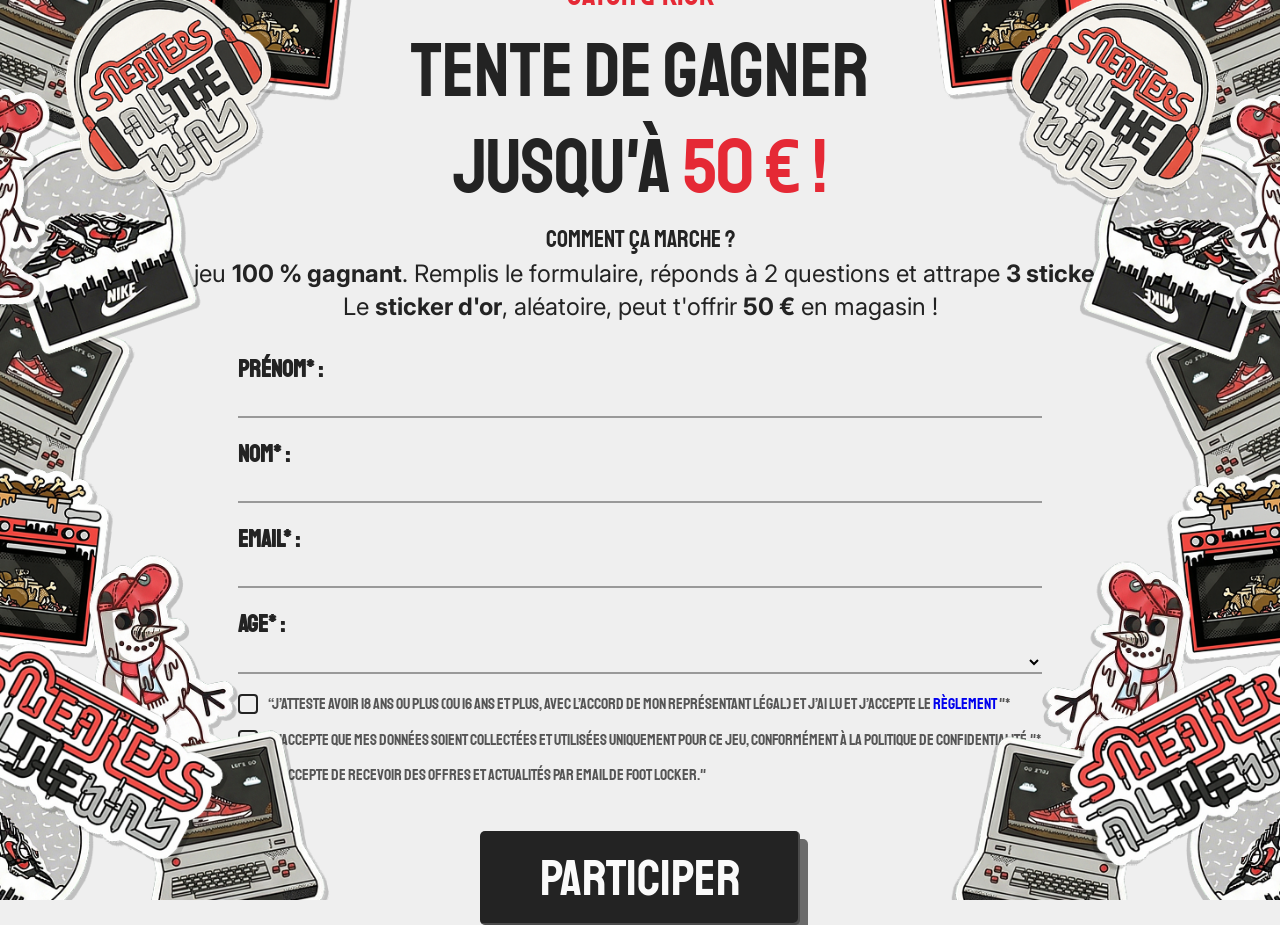
<file: index.html>
<!DOCTYPE html>
<html lang="fr">
<head>
    <meta charset="UTF-8">
    <meta name="viewport" content="width=device-width, initial-scale=1.0">
    <title>Accueil Catck & Kick</title>
    <link rel="shortcut icon" href="./assets/img/favicon.svg" type="image/x-icon">
    <link rel="stylesheet" href="./assets/css/style.css">

    <link rel="preconnect" href="https://fonts.googleapis.com">
    <link rel="preconnect" href="https://fonts.gstatic.com" crossorigin>
    <link href="https://fonts.googleapis.com/css2?family=Staatliches&display=swap" rel="stylesheet">
    
    <link rel="preconnect" href="https://fonts.googleapis.com">
    <link rel="preconnect" href="https://fonts.gstatic.com" crossorigin>
    <link href="https://fonts.googleapis.com/css2?family=Inter:ital,opsz,wght@0,14..32,100..900;1,14..32,100..900&display=swap" rel="stylesheet">

    
</head>
<body>
    <div class="compaign-container">
        <header>
            <h3 class="brand-sub">CATCH & KICK</h3>
            <h1 class="main-title">TENTE DE GAGNER <br>JUSQU'À <span class="highlight">50 € !</span></h1>
        </header>

        <div class="instructions">
            <h3>COMMENT ÇA MARCHE ?</h3>
            <p>Un jeu <strong>100 % gagnant</strong>. Remplis le formulaire, réponds à 2 questions et attrape <strong>3 stickers</strong>.<br>Le <strong>sticker d'or</strong>, aléatoire, peut t'offrir <strong>50 €</strong> en magasin !</p>
        </div>

        <form class="form" action="./pages/preference.html">
            <div class="form-container">
                <div class="form-group">
                    <label for="prenom">PRÉNOM* :</label>
                    <input type="text" id="prenom" required>
                </div>

                <div class="form-group">
                    <label for="nom">NOM* :</label>
                    <input type="text" id="nom" required>
                </div>

                <div class="form-group">
                    <label for="email">EMAIL* :</label>
                    <input type="email" id="email" required>
                </div>

                <div class="form-group">
                    <label for="age">AGE* :</label>
                    <select id="age" required>
                        <option value="" disabled selected></option>
                        <option value="18-25">18-25</option>
                        <option value="25+">25+</option>
                    </select>
                </div>

                <div class="checkbox-group">
                    <label class="custom-checkbox">
                        <input type="checkbox" required>
                        <span class="checkmark"></span>
                        <span class="text">“J’atteste avoir 18 ans ou plus (ou 16 ans et plus, avec l’accord de mon représentant légal) et j’ai lu et j’accepte le <a rel="stylesheet" href="./pages/reglement.html">règlement</a> "*</span>
                    </label>
                    
                    <label class="custom-checkbox">
                        <input type="checkbox" required>
                        <span class="checkmark"></span>
                        <span class="text">“J’accepte que mes données soient collectées et utilisées uniquement pour ce jeu, conformément à la politique de confidentialité."*</span>
                    </label>

                    <label class="custom-checkbox">
                        <input type="checkbox">
                        <span class="checkmark"></span>
                        <span class="text">“J’accepte de recevoir des offres et actualités par email de Foot Locker."</span>
                    </label>
                </div>
            </div>
            <button type="submit" class="cta-button">PARTICIPER</button>
        </form>
    </div>

    <img src="./assets/img/Big/stickers_left.png" alt="stickers" class="overlay-stickers left">
    <img src="./assets/img/Big/stickers_right.png" alt="stickers" class="overlay-stickers right">

    <div class="stickers-container-medium">
        <img src="./assets/img/Medium/stickers_left_medium.png" alt="stickers" class="overlay-stickers-medium left">
        <img src="./assets/img/Medium/stickers_right_medium.png" alt="stickers" class="overlay-stickers-medium right">
    </div>

    <div class="stickers-container-mobile">
        <img src="./assets/img/Small/Bottom_left_stickers.png" alt="stickers corner" class="sticker bottom-left">
        <img src="./assets/img/Small/Bottom_right_stickers.png" alt="stickers corner" class="sticker bottom-right">
        <img src="./assets/img/Small/Top_left_stickers.png" alt="stickers corner" class="sticker top-left">
        <img src="./assets/img/Small/Top_right_stickers.png" alt="stickers corner" class="sticker top-right">
    </div>

</body>
</html>
</file>
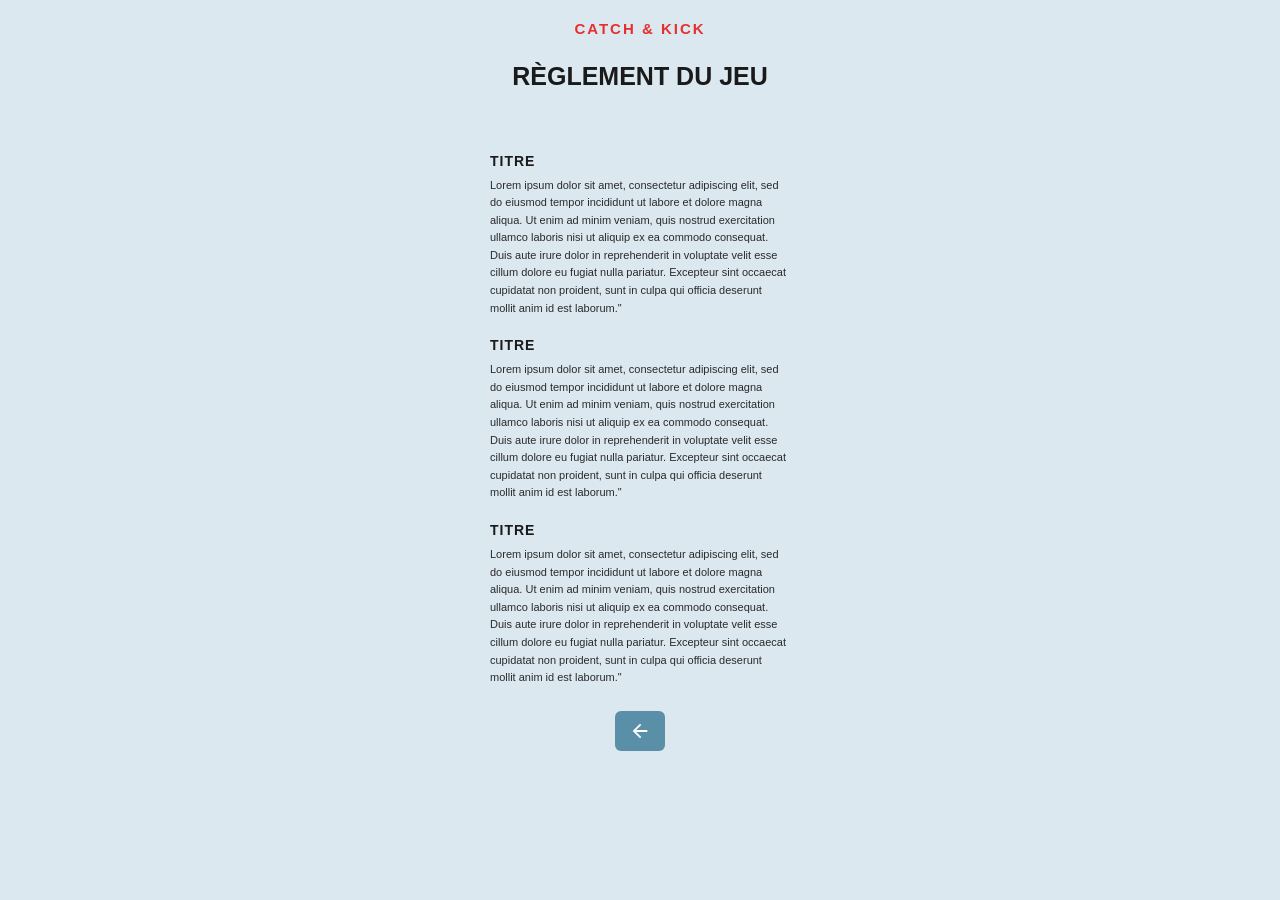
<file: Règlemets.html>
<!DOCTYPE html>
<html lang="en">
<head>
    <meta charset="UTF-8">
    <meta name="viewport" content="width=device-width, initial-scale=1.0">
    <title>Catch & Kick-Réglements </title>
    <link rel="stylesheet" href="style.css">

</head>
<body>
    <h2> CATCH & KICK </h2> <br>
    <h1> Règlement du jeu </h1> <br>

    <h3> titre  </h3>
    <p> Lorem ipsum dolor sit amet, consectetur adipiscing elit, sed do eiusmod tempor incididunt ut labore et dolore magna aliqua. Ut enim ad minim veniam, quis nostrud exercitation ullamco laboris nisi ut aliquip ex ea commodo consequat. Duis aute irure dolor in reprehenderit in voluptate velit esse cillum dolore eu fugiat nulla pariatur. Excepteur sint occaecat cupidatat non proident, sunt in culpa qui officia deserunt mollit anim id est laborum."</p>
    
     <h3> titre  </h3>
     <p> Lorem ipsum dolor sit amet, consectetur adipiscing elit, sed do eiusmod tempor incididunt ut labore et dolore magna aliqua. Ut enim ad minim veniam, quis nostrud exercitation ullamco laboris nisi ut aliquip ex ea commodo consequat. Duis aute irure dolor in reprehenderit in voluptate velit esse cillum dolore eu fugiat nulla pariatur. Excepteur sint occaecat cupidatat non proident, sunt in culpa qui officia deserunt mollit anim id est laborum."</p>
    
     <h3> titre  </h3>
      <p> Lorem ipsum dolor sit amet, consectetur adipiscing elit, sed do eiusmod tempor incididunt ut labore et dolore magna aliqua. Ut enim ad minim veniam, quis nostrud exercitation ullamco laboris nisi ut aliquip ex ea commodo consequat. Duis aute irure dolor in reprehenderit in voluptate velit esse cillum dolore eu fugiat nulla pariatur. Excepteur sint occaecat cupidatat non proident, sunt in culpa qui officia deserunt mollit anim id est laborum."</p>

      <div class="back-btn">
        <svg viewBox="0 0 24 24" xmlns="http://www.w3.org/2000/svg">
         <path d="M20 11H7.83l5.59-5.59L12 4l-8 8 8 8 1.41-1.41L7.83 13H20v-2z"/>
        </svg>
      </div>

      


    
</body>
</html>
</file>
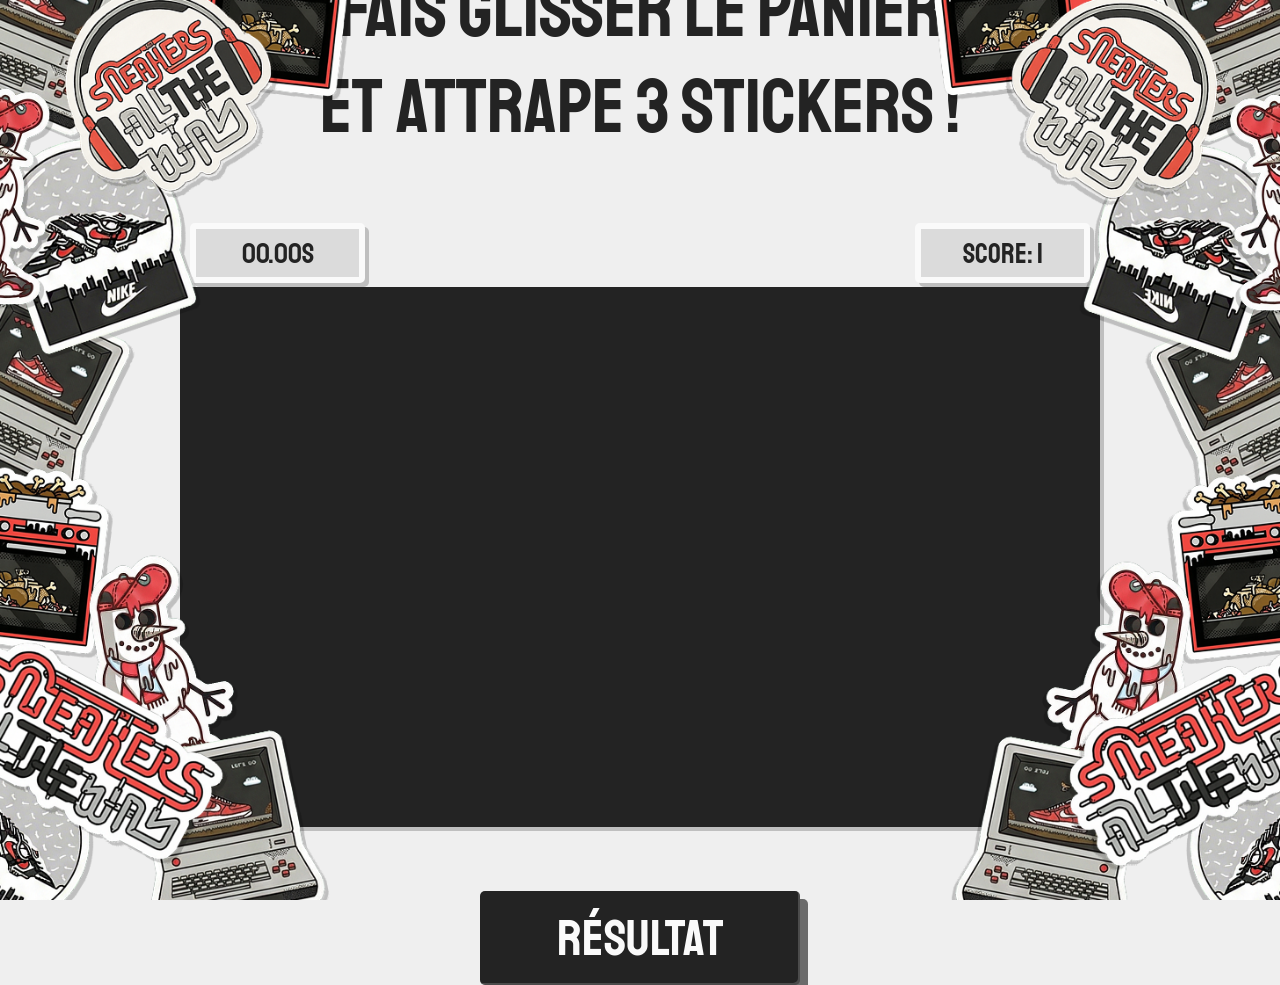
<file: pages/game.html>
<!DOCTYPE html>
<html lang="fr">
<head>
    <meta charset="UTF-8">
    <meta name="viewport" content="width=device-width, initial-scale=1.0">
    <title>Catch & Kick</title>
    <link rel="stylesheet" href="../assets/css/style.css">
    <link rel="shortcut icon" href="../assets/img/favicon.svg" type="image/x-icon">

    <link rel="preconnect" href="https://fonts.googleapis.com">
    <link rel="preconnect" href="https://fonts.gstatic.com" crossorigin>
    <link href="https://fonts.googleapis.com/css2?family=Staatliches&display=swap" rel="stylesheet">

    <link rel="preconnect" href="https://fonts.googleapis.com">
    <link rel="preconnect" href="https://fonts.gstatic.com" crossorigin>
    <link href="https://fonts.googleapis.com/css2?family=Inter:ital,opsz,wght@0,14..32,100..900;1,14..32,100..900&display=swap" rel="stylesheet">


</head>
<body>
    <header class="titles">
        <h3 class="brand-sub">CATCH & KICK</h3>
        <h1>FAIS GLISSER LE PANIER <br> ET ATTRAPE 3 STICKERS !</h1>
    </header>
    <div class="game">
        <div class="div_timer_score">
            <div class="t_score">00.00s</div>
            <div class="t_score">score: 1</div>
        </div>
        <div class="blackboard"></div>
    </div>
    <a href="./result.html" class="cta-button">Résultat</a>

    <img src="../assets/img/Big/stickers_left.png" alt="stickers" class="overlay-stickers left">
    <img src="../assets/img/Big/stickers_right.png" alt="stickers" class="overlay-stickers right">

    <div class="stickers-container-medium">
        <img src="../assets/img/Medium/stickers_left_medium.png" alt="stickers" class="overlay-stickers-medium left">
        <img src="../assets/img/Medium/stickers_right_medium.png" alt="stickers" class="overlay-stickers-medium right">
    </div>

    <div class="stickers-container-mobile">
        <img src="../assets/img/Small/Bottom_left_stickers.png" alt="stickers corner" class="sticker bottom-left">
        <img src="../assets/img/Small/Bottom_right_stickers.png" alt="stickers corner" class="sticker bottom-right">
        <img src="../assets/img/Small/Top_left_stickers.png" alt="stickers corner" class="sticker top-left">
        <img src="../assets/img/Small/Top_right_stickers.png" alt="stickers corner" class="sticker top-right">
    </div>
</body>
</html>
</file>
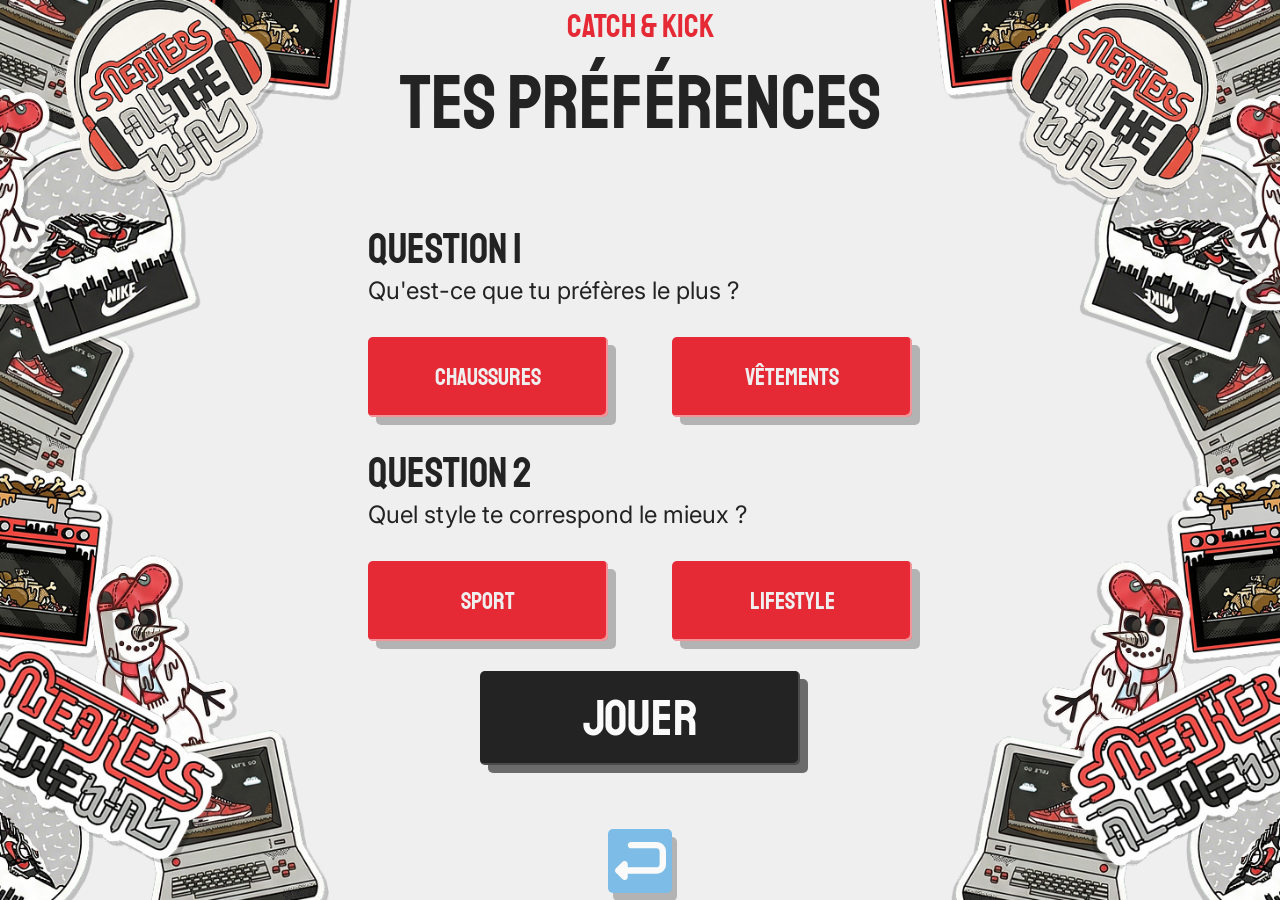
<file: pages/preference.html>
<!DOCTYPE html>
<html lang="fr">
<head>
    <meta charset="UTF-8">
    <meta name="viewport" content="width=device-width, initial-scale=1.0">
    <title>Catch & Kick - Préférences</title>
    <link rel="stylesheet" href="../assets/css/style.css">
    <link rel="shortcut icon" href="../assets/img/favicon.svg" type="image/x-icon">

    <link rel="preconnect" href="https://fonts.googleapis.com">
    <link rel="preconnect" href="https://fonts.gstatic.com" crossorigin>
    <link href="https://fonts.googleapis.com/css2?family=Staatliches&display=swap" rel="stylesheet">

    <link rel="preconnect" href="https://fonts.googleapis.com">
    <link rel="preconnect" href="https://fonts.gstatic.com" crossorigin>
    <link href="https://fonts.googleapis.com/css2?family=Inter:ital,opsz,wght@0,14..32,100..900;1,14..32,100..900&display=swap" rel="stylesheet">
</head>
<body>
    <header>
        <h3 class="brand-sub">CATCH & KICK</h3>
        <h1>TES PRÉFÉRENCES</h1>
    </header>

    <main_preference>
        <section class="question-block">
            <h2>QUESTION 1</h2>
            <p>Qu'est-ce que tu préfères le plus ?</p>
            <div class="button-group">
                <button class="btn-red">CHAUSSURES</button>
                <button class="btn-red">VÊTEMENTS</button>
            </div>
        </section>

        <section class="question-block">
            <h2>QUESTION 2</h2>
            <p>Quel style te correspond le mieux ?</p>
            <div class="button-group">
                <button class="btn-red">SPORT</button>
                <button class="btn-red">LIFESTYLE</button>
            </div>
        </section>

        <div class="footer-actions">
            <a class="cta-button" href="./game.html">JOUER</a>
        <div class="back-container">
            <a class="btn-back" href="../index.html"><img src="../assets/img/back.svg" alt="back button"></a>
        </div>
        </div>
    </main>

    <img src="../assets/img/Big/stickers_left.png" alt="stickers" class="overlay-stickers left">
    <img src="../assets/img/Big/stickers_right.png" alt="stickers" class="overlay-stickers right">

    <div class="stickers-container-medium">
        <img src="../assets/img/Medium/stickers_left_medium.png" alt="stickers" class="overlay-stickers-medium left">
        <img src="../assets/img/Medium/stickers_right_medium.png" alt="stickers" class="overlay-stickers-medium right">
    </div>

    <div class="stickers-container-mobile">
        <img src="../assets/img/Small/Bottom_left_stickers.png" alt="stickers corner" class="sticker bottom-left">
        <img src="../assets/img/Small/Bottom_right_stickers.png" alt="stickers corner" class="sticker bottom-right">
        <img src="../assets/img/Small/Top_left_stickers.png" alt="stickers corner" class="sticker top-left">
        <img src="../assets/img/Small/Top_right_stickers.png" alt="stickers corner" class="sticker top-right">
    </div>
</body>
</html>
</file>
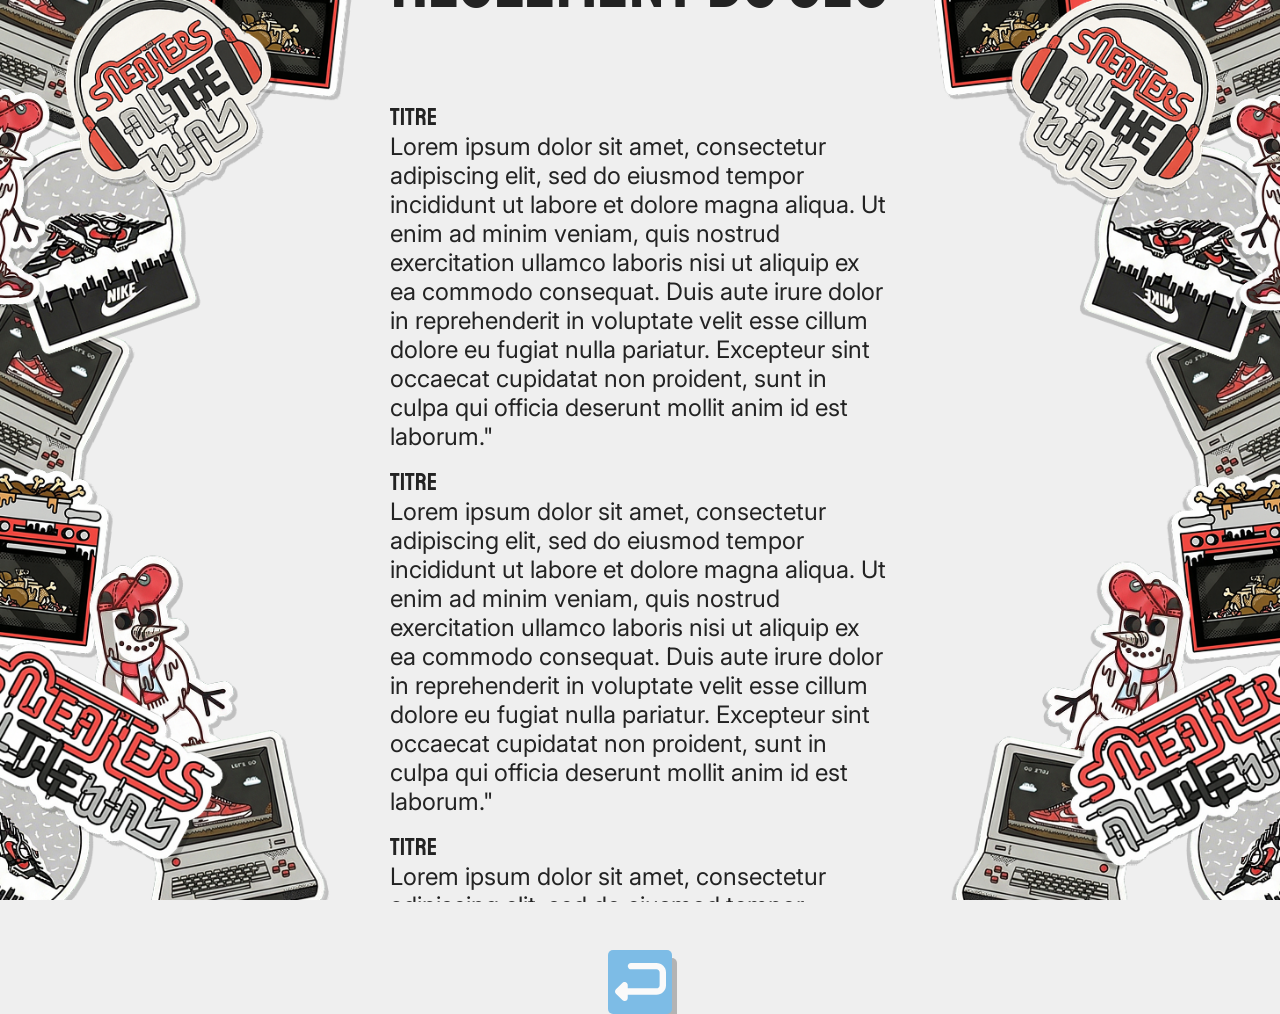
<file: pages/reglement.html>
<!DOCTYPE html>
<html lang="en">
<head>
  <meta charset="UTF-8">
  <meta name="viewport" content="width=device-width, initial-scale=1.0">
  <title>Catch & Kick - Règlement</title>
  <link rel="stylesheet" href="../assets/css/style.css">
  <link rel="shortcut icon" href="../assets/img/favicon.svg" type="image/x-icon">

  <link rel="preconnect" href="https://fonts.googleapis.com">
  <link rel="preconnect" href="https://fonts.gstatic.com" crossorigin>
  <link href="https://fonts.googleapis.com/css2?family=Staatliches&display=swap" rel="stylesheet">

  <link rel="preconnect" href="https://fonts.googleapis.com">
  <link rel="preconnect" href="https://fonts.gstatic.com" crossorigin>
  <link href="https://fonts.googleapis.com/css2?family=Inter:ital,opsz,wght@0,14..32,100..900;1,14..32,100..900&display=swap" rel="stylesheet">
</head>
  <body>
    <header>
      <h3 class="brand-sub">CATCH & KICK</h3>
      <h1>RÈGLEMENT DU JEU</h1>
    </header>

    <main class="main-rules">
      <div class="rules-container">
        <div class="rules">
        <h3>titre</h3>
        <p>Lorem ipsum dolor sit amet, consectetur adipiscing elit, sed do eiusmod tempor incididunt ut labore et dolore magna aliqua. Ut enim ad minim veniam, quis nostrud exercitation ullamco laboris nisi ut aliquip ex ea commodo consequat. Duis aute irure dolor in reprehenderit in voluptate velit esse cillum dolore eu fugiat nulla pariatur. Excepteur sint occaecat cupidatat non proident, sunt in culpa qui officia deserunt mollit anim id est laborum."</p>
        </div>

        <div class="rules">
        <h3>titre</h3>
        <p>Lorem ipsum dolor sit amet, consectetur adipiscing elit, sed do eiusmod tempor incididunt ut labore et dolore magna aliqua. Ut enim ad minim veniam, quis nostrud exercitation ullamco laboris nisi ut aliquip ex ea commodo consequat. Duis aute irure dolor in reprehenderit in voluptate velit esse cillum dolore eu fugiat nulla pariatur. Excepteur sint occaecat cupidatat non proident, sunt in culpa qui officia deserunt mollit anim id est laborum."</p>
        </div>

        <div class="rules">
        <h3>titre</h3>
        <p>Lorem ipsum dolor sit amet, consectetur adipiscing elit, sed do eiusmod tempor incididunt ut labore et dolore magna aliqua. Ut enim ad minim veniam, quis nostrud exercitation ullamco laboris nisi ut aliquip ex ea commodo consequat. Duis aute irure dolor in reprehenderit in voluptate velit esse cillum dolore eu fugiat nulla pariatur. Excepteur sint occaecat cupidatat non proident, sunt in culpa qui officia deserunt mollit anim id est laborum."</p>
        </div>

        <div class="rules">
        <h3>titre</h3>
        <p>Lorem ipsum dolor sit amet, consectetur adipiscing elit, sed do eiusmod tempor incididunt ut labore et dolore magna aliqua. Ut enim ad minim veniam, quis nostrud exercitation ullamco laboris nisi ut aliquip ex ea commodo consequat. Duis aute irure dolor in reprehenderit in voluptate velit esse cillum dolore eu fugiat nulla pariatur. Excepteur sint occaecat cupidatat non proident, sunt in culpa qui officia deserunt mollit anim id est laborum."</p>
        </div>

        <div class="rules">
        <h3>titre</h3>
        <p>Lorem ipsum dolor sit amet, consectetur adipiscing elit, sed do eiusmod tempor incididunt ut labore et dolore magna aliqua. Ut enim ad minim veniam, quis nostrud exercitation ullamco laboris nisi ut aliquip ex ea commodo consequat. Duis aute irure dolor in reprehenderit in voluptate velit esse cillum dolore eu fugiat nulla pariatur. Excepteur sint occaecat cupidatat non proident, sunt in culpa qui officia deserunt mollit anim id est laborum."</p>
        </div>

        <div class="rules">
        <h3>titre</h3>
        <p>Lorem ipsum dolor sit amet, consectetur adipiscing elit, sed do eiusmod tempor incididunt ut labore et dolore magna aliqua. Ut enim ad minim veniam, quis nostrud exercitation ullamco laboris nisi ut aliquip ex ea commodo consequat. Duis aute irure dolor in reprehenderit in voluptate velit esse cillum dolore eu fugiat nulla pariatur. Excepteur sint occaecat cupidatat non proident, sunt in culpa qui officia deserunt mollit anim id est laborum."</p>
        </div>

      </div>

      <a class="btn-back" href="../index.html"><img src="../assets/img/back.svg" alt="back button"></a>
    </main>
    
    <img src="../assets/img/Big/stickers_left.png" alt="stickers" class="overlay-stickers left">
    <img src="../assets/img/Big/stickers_right.png" alt="stickers" class="overlay-stickers right">

    <div class="stickers-container-medium">
        <img src="../assets/img/Medium/stickers_left_medium.png" alt="stickers" class="overlay-stickers-medium left">
        <img src="../assets/img/Medium/stickers_right_medium.png" alt="stickers" class="overlay-stickers-medium right">
    </div>

    <div class="stickers-container-mobile">
        <img src="../assets/img/Small/Bottom_left_stickers.png" alt="stickers corner" class="sticker bottom-left">
        <img src="../assets/img/Small/Bottom_right_stickers.png" alt="stickers corner" class="sticker bottom-right">
        <img src="../assets/img/Small/Top_left_stickers.png" alt="stickers corner" class="sticker top-left">
        <img src="../assets/img/Small/Top_right_stickers.png" alt="stickers corner" class="sticker top-right">
    </div>
  </body>

</html>
</file>
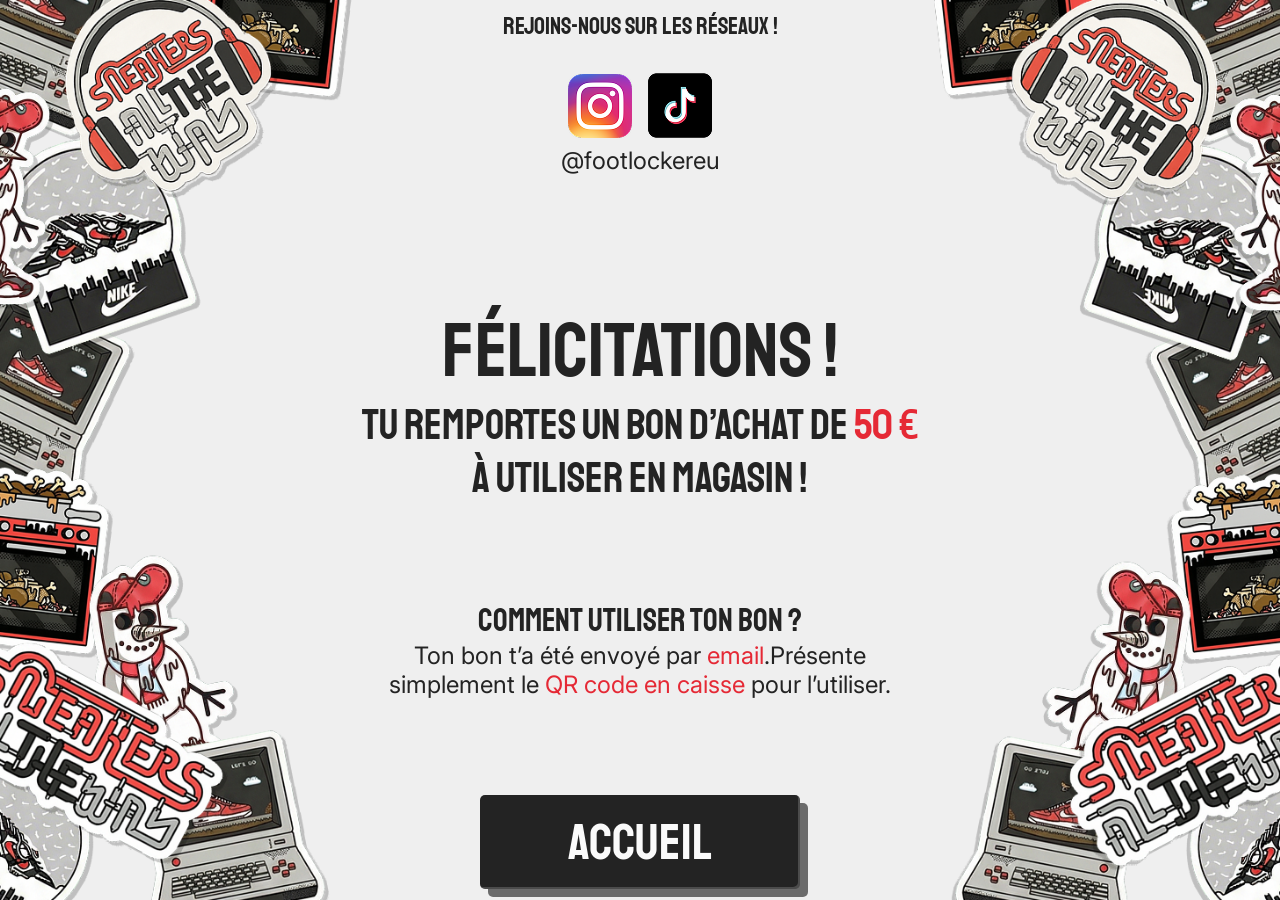
<file: pages/result.html>
<!DOCTYPE html>
<html lang="fr">
<head>
    <meta charset="UTF-8">
    <meta name="viewport" content="width=device-width, initial-scale=1.0">
    <title>Catch & Kick</title>
    <link rel="stylesheet" href="../assets/css/style.css">
    <link rel="shortcut icon" href="../assets/img/favicon.svg" type="image/x-icon">

    <link rel="preconnect" href="https://fonts.googleapis.com">
    <link rel="preconnect" href="https://fonts.gstatic.com" crossorigin>
    <link href="https://fonts.googleapis.com/css2?family=Staatliches&display=swap" rel="stylesheet">

    <link rel="preconnect" href="https://fonts.googleapis.com">
    <link rel="preconnect" href="https://fonts.gstatic.com" crossorigin>
    <link href="https://fonts.googleapis.com/css2?family=Inter:ital,opsz,wght@0,14..32,100..900;1,14..32,100..900&display=swap" rel="stylesheet">

</head>
<body>
    <main class="main_result">
        <div class="social_networks">
            <h3>Rejoins-nous sur les réseaux !</h3>
            <div class="socials">
                <div class="logos">
                    <img src="../assets/img/Social/instagram.png" alt="Instagram">
                    <img src="../assets/img/Social/tiktok.png" alt="TikTok">
                </div>
                <p>@footlockereu</p>
            </div>
        </div>
        <div class="congratulation">
            <div>
                <h1>Félicitations !</h1>
                <h2>Tu remportes un bon d’achat de <span class="highlight">50 €</span><br>à utiliser en magasin !</h2>
            </div>
            <div class="how-to-use">
                <h3>Comment utiliser ton bon ?</h3>
                <p>Ton bon t’a été envoyé par <span class="highlight_inter">email</span>.Présente<br>simplement le <span class="highlight_inter">QR code en caisse</span> pour l’utiliser.</p>
            </div>
            <a href="../index.html" class="cta-button">ACCUEIL</a>
        </div>
    </main>
    <img src="../assets/img/Big/stickers_left.png" alt="stickers" class="overlay-stickers left">
    <img src="../assets/img/Big/stickers_right.png" alt="stickers" class="overlay-stickers right">
    <div class="stickers-container-medium">
        <img src="../assets/img/Medium/stickers_left_medium.png" alt="stickers" class="overlay-stickers-medium left">
        <img src="../assets/img/Medium/stickers_right_medium.png" alt="stickers" class="overlay-stickers-medium right">
    </div>
    <div class="stickers-container-mobile">
        <img src="../assets/img/Small/Bottom_left_stickers.png" alt="stickers corner" class="sticker bottom-left">
        <img src="../assets/img/Small/Bottom_right_stickers.png" alt="stickers corner" class="sticker bottom-right">
        <img src="../assets/img/Small/Top_left_stickers.png" alt="stickers corner" class="sticker top-left">
        <img src="../assets/img/Small/Top_right_stickers.png" alt="stickers corner" class="sticker top-right">
    </div>
</body>
</html>
</file>
<file: assets/css/style.css>
:root {
    --bg-color: #EFEFEF;
    --bg-black-color: #232323;
    --red-color: #E52935; 
    --text-black: #232323;
    --text-white: #FAFAFA;
    --blue-back: #7dbce6;
}

* {
    box-sizing: border-box;
    margin: 0;
    padding: 0;
    font-weight: normal;
    font-family: "Staatliches", sans-serif;
}

body {
    height: 100vh;
    display: flex;
    flex-direction: column;
    align-items: center;
    justify-content: center;
    background-color: var(--bg-color);
    color: var(--text-black);
    font-size: 28px;
    overflow: hidden;
    padding: 1rem;
    gap: 4rem;
}


header h1 {
    font-size: clamp(42px, 6vw, 80px);
}

main {
    display: flex;
    flex-direction: column;
    justify-content: center;
    align-items: center;
}

.brand-sub {
    font-size: clamp(24px, 3vw, 32px);
    color: var(--red-color);
}

header { display: flex;
    flex-direction: column;
    justify-content: center;
    align-items: center;
    text-align: center;
    gap: 8px;
    padding-bottom: 0.5rem;
}

a{
    text-decoration: none;
}

h3 {
    font-size: clamp(20px, 6vw, 24px);
}

p {
    font-size: clamp(16px, 2vw, 24px);
    font-family: "Inter", sans-serif;
    font-style: normal;
}

strong {
    font-family: "Inter", sans-serif;
    font-weight: bold;
}

.highlight {
    color: var(--red-color);
}

.highlight_inter {
    font-family: "Inter", sans-serif;
    font-weight: normal;
    color: var(--red-color);
}

.cta-button {
    display: block;
    text-align: center;
    width: 60%;
    max-width: 20rem;
    background-color: var(--bg-black-color);
    color: var(--text-white);
    font-size: 3rem;
    text-transform: uppercase;
    padding: 15px;
    border: none;
    cursor: pointer;
    font-size: clamp(24px, 4vw, 64px);
    border-radius: 5px;
    transition: transform 0.1s;
    box-shadow: 8px 8px 0px 0px rgba(0,0,0,0.55),
    inset -2px -2px 0px 0px #ffffff2e;
}

.cta-button:active {
    transform: scale(0.98);
}


/* //////// MAIN PAGE ///////// */


.campaign-container {
    background-color: var(--bg-color);
    width: 100%;
    max-width: 400px; 
    padding: 40px 20px;
    position: relative;
    display: flex;
    flex-direction: column;
    justify-content: center;
    align-items: center;
    overflow: hidden; 
    box-shadow: 0 0 20px rgba(0,0,0,0.5);
}

.instructions {
    text-align: center;
    color: var(--text-black);
    margin-bottom: 30px;
    line-height: 1.4;
}

.instructions h4 {
    text-transform: uppercase;
    margin-bottom: 5px;
}



/* Formulaire */

.form {
    display: flex;
    flex-direction: column;
    justify-content: center;
    align-items: center;
}

.form-container {
    display: flex;
    flex-direction: column;
}

.form-group {
    margin-bottom: 20px;
}

label {
    display: block;
    font-weight: bold;
    text-transform: uppercase;
    font-size: 1.5rem;
    color: var(--text-black);
}

input[type="text"],
input[type="email"],
select {
    width: 100%;
    background: transparent;
    border: none;
    border-bottom: 2px solid #999;
    font-size: 1rem;
    outline: none;
    border-radius: 0;
}

input:focus, select:focus {
    border-bottom-color: var(--text-black);
}

.checkbox-group {
    margin-bottom: 30px;
}

.custom-checkbox {
    display: flex;
    align-items: flex-start;
    margin-bottom: 15px;
    cursor: pointer;
    font-size: 0.75rem;
    color: #555;
    line-height: 1.3;
}

.custom-checkbox input {
    position: absolute;
    opacity: 0;
    cursor: pointer;
    height: 0;
    width: 0;
}

.checkmark {
    height: 20px;
    width: 20px;
    min-width: 20px;
    background-color: transparent;
    border: 2px solid var(--text-black);
    border-radius: 4px;
    margin-right: 10px;
    display: flex;
    align-items: center;
    justify-content: center;
}

.custom-checkbox input:checked ~ .checkmark {
    background-color: var(--red-color);
    border-color: var(--red-color);
}

.text{
    font-size: clamp(14px, 6vw, 16px);
}
/* ////// REGLEMENT PAGE ////// */

.main-rules {
    display: flex;
    flex-direction: column;
    justify-content: space-between;
    align-items: center;
    gap: 3rem;
}


.rules-container {
    width: 40%;
    max-height: 800px;
    display: flex;
    flex-direction: column;
    justify-content: start;
    align-items: center;
    overflow-y: scroll;
    gap: 1rem;
}

.rules {
    display: flex;
    flex-direction: column;
}




/* ////// PREFERENCES PAGE ////// */

.main_preference {
    display: flex;
    flex-direction: column;
    justify-content: center;
    align-items: center;
}

.container {
    background-color: var(--bg-color);
    max-width: 360px;
    padding: 40px 20px;
    text-align: center;
    position: relative;
    overflow: hidden;
}

.question-block {
    margin-bottom: 30px;
}

.button-group {
    display: flex;
    justify-content: center;
    align-items: center;
    gap: 4rem;
    align-items: center;
}

button {
    border: none;
    cursor: pointer;
    transition: transform 0.1s;
}

button:active {
    transform: translate(2px, 2px);
    box-shadow: none !important;
}

.btn-red {
    height:5rem;
    width: 15rem;
    display: flex;
    margin-top: 2rem;
    justify-content: center;
    align-items: center;
    align-items: center;
    color: var(--bg-color);
    font-size: clamp(24px, 6vw, 24px);
    background-color: var(--red-color);
    border-radius: 5px;
    box-shadow: 8px 8px 0px 0px rgba(0, 0, 0, 0.25),
    inset -2px -2px 0px 0px #ffffff80;
}

.btn-play {
    background-color: var(--black);
    color: white;
    width: 90%;
    padding: 15px;
    font-size: 2rem;
    border-radius: 5px;
    box-shadow: 4px 4px 0px 0px var(--gray-shadow);
}

.btn-back {
    width: 64px;
    height: 64px;
    display: flex;
    justify-content: center;
    align-items: center;
    background-color: var(--blue-back);
    color: var(--text-white);
    font-size: 2rem;
    padding: 5px 15px;
    border-radius: 5px;
    box-shadow: 5px 8px 0px rgba(0, 0, 0, 0.25);
}

.footer-actions{
    display: flex;
    flex-direction: column;
    justify-content: center;
    align-items: center;
    gap: 4rem;
}

/* ////// RESULT PAGE ////// */

.main_result {
    width: 100vw;
    height: 100vh;
    display: flex;
    flex-direction: column;
    gap: 8rem;
}

.social_networks {
    display: flex;
    flex-direction: column;
    align-items: center;
    justify-content: center;
    gap: 2rem;
}

.socials {
    display: flex;
    flex-direction: column;
    gap: .5rem;
}

.social_networks p {
    text-align: center;
}

.congratulation {
    display: flex;
    flex-direction: column;
    align-items: center;
    justify-content: center;
    width: 70vw;
    gap: 6rem;
    container-type: inline-size;
}

.congratulation h1 {
    text-align: center;
    font-size: clamp(56px, 6vw, 86px);
}

.congratulation h2 {
    text-align: center;
    font-size: clamp(26px, 6cqw, 42px);
}

.congratulation h3 {
    text-align: center;
    font-size: clamp(24px, 6vw, 32px);
}

.congratulation p {
    text-align: center;
}

.how-to-use {
    display: flex;
    flex-direction: column;
    align-items: center;
    justify-content: center;
}


.button {
    text-align: center;
    text-decoration: none;
    padding: .5rem 2rem;
    font-size: clamp(24px, 6vw, 64px);
    background-color: rgb(35, 35, 35);
    width: 100%;
    max-width: 360px;
    color: white;
    border: none;
    border-radius: 5px;
    cursor: pointer;
    box-shadow: 4px 4px 0px 0px rgba(0, 0, 0, 0.2);
}

.logos {
    display: flex;
    align-items: center;
    justify-content: center;
    gap: 1rem;
}

/* Decors Stickers */
.overlay-stickers {
    position: absolute;
    top: 0;
    left: 0;
    width: 100vw;
    height: 100vh;
    object-fit: contain;
    z-index: 10;
    pointer-events: none;
}

.right {
    object-position: right;
}

.left {
    object-position: left;
}

.bottom-left { 
    bottom: -4rem; 
    left: -4rem; 
}

.bottom-right { 
    bottom: -4rem; 
    right: -4rem; 
}

.top-left { 
    top: -4rem; 
    left: -4rem; 
}

.top-right { 
    top: -4rem; 
    right: -4rem; 
}


.stickers-container-mobile {
    display: none;
}

.stickers-container-medium {
    display: none;
}

.game {
    width: 100%;
    max-width: 920px;
    display: flex;
    flex-direction: column;
    justify-content: center;
    align-items: center;
}

.div_timer_score {
    width: 100%;
    display: flex;
    justify-content: space-between;
    max-width: 920px;
    padding: 0 10px;
}

.t_score {
    flex: 1 1 120px;
    max-width: 175px;
    display: flex;
    align-items: center;
    justify-content: center;
    height: 60px;
    transform: translateY(-4px);
    background-color: #DBDBDB;
    border: 6px solid #FAFAFA;
    border-radius: 5px;
    box-shadow: 4px 4px 0px 0px rgba(0, 0, 0, 0.2);
    z-index: 10;
}

.blackboard {
    position: relative;
    width: 100%;
    max-width: 920px;
    height: 60vh;
    max-height: 600px;
    background-color: #232323;
    border: 12px solid #232323;
    border-radius: 5px;
    box-sizing: border-box;
    box-shadow: 4px 4px 0px 0px rgba(0, 0, 0, 0.2);
}

/* Responsive */

/* Medium screen */
@media (max-width: 1240px) {
    .overlay-stickers {
        display: none;
    }

    .overlay-stickers-medium {
        position: absolute;
        width: auto;
        height: 100%;
    }

    .left {
        left: -6vw
    }

    .right {
        right: -6vw;
    }

    .stickers-container-medium {
        display: block;
        position: fixed;
        top: 0;
        left: 0;
        width: 100vw;
        height: 100dvh;
        pointer-events: none;
        z-index: 10;
    }

    .congratulation {
        gap: 6rem;
    }
}

/* Medium-Small Screen */
@media (max-width: 1040px) {
    header {
        gap: 2rem;
    }

    .game {
        width: 90%;
    }

    .overlay-stickers {
        display: none;
    }

    .overlay-stickers-medium {
        display: none;
    }

    .sticker {
        position: absolute;
        width: 30vw;
        max-width: 800px;
    }

    .stickers-container-mobile {
        display: block;
        position: fixed;
        top: 0;
        left: 0;
        width: 100vw;
        height: 100dvh;
        pointer-events: none;
        z-index: 10;
    }

}


/* Mobile */
@media (max-width: 820px) {
    main {
        gap: 1rem;
    }

    .overlay-stickers {
        display: none;
    }


    .overlay-stickers-medium {
        display: none;
    }

    .sticker {
        position: absolute;
        width: 30vw;
        max-width: 800px;
    }

    .stickers-container-mobile {
        display: block;
        position: fixed;
        top: 0;
        left: 0;
        width: 100vw;
        height: 100dvh;
        pointer-events: none;
        z-index: 10;
    }

    .bottom-left { 
        bottom: -1rem; 
        left: -1rem; 
    }

    .bottom-right { 
        bottom: -1rem; 
        right: -1rem; 
    }

    .top-left { 
        top: -1rem; 
        left: -1rem; 
    }

    .top-right { 
        top: -1rem; 
        right: -1rem; 
    }

    .game {
        width: 90%;
        flex-direction: column-reverse;
    }

    /* Preference page */
    .button-group {
    display: flex;
    flex-direction: column;
    justify-content: center;
    align-items: center;
    gap: 0;
    }

    .question-block {
    display: flex;
    flex-direction: column;
    align-items: center;
    }


    /* Reglement Page */
    .rules-container {
        width: 80%;
    }
}
</file>
<file: style.css>
/* === RESET & BASE === */
* {
  margin: 0;
  padding: 0;
  box-sizing: border-box;
}

body {
  background-color: #dce8f0;
  font-family: Arial, sans-serif;
  max-width: 340px;
  margin: 0 auto;
  padding: 20px;
}

/* === H2 - "CATCH & KICK" === */
h2 {
  color: #e63030;
  font-size: 15px;
  font-weight: 700;
  letter-spacing: 2px;
  text-transform: uppercase;
  text-align: center;
}

/* === H1 - Titre principal === */
h1 {
  font-size: 25px;
  font-weight: 900;
  text-transform: uppercase;
  color: #1a1a1a;
  line-height: 1.1;
  margin-top: 8px;
  margin-bottom: 24px;
  text-align: center;
}

/* === H3 - Titres de section === */
h3 {
  font-size: 14px;
  font-weight: 900;
  text-transform: uppercase;
  color: #1a1a1a;
  letter-spacing: 1px;
  margin-bottom: 8px;
  margin-top: 20px;
}

/* === Paragraphes === */
p {
  font-size: 11px;
  line-height: 1.6;
  color: #2a2a2a;
  margin-bottom: 16px;
}

/* === Bouton retour === */
.back-btn {
  display: flex;
  justify-content: center;
  align-items: center;
  width: 50px;
  height: 40px;
  background-color: #5a8fa8;
  border-radius: 6px;
  margin: 24px auto 0;
  cursor: pointer;
}

.back-btn svg {
  width: 22px;
  height: 22px;
  fill: white;
}
</file>
